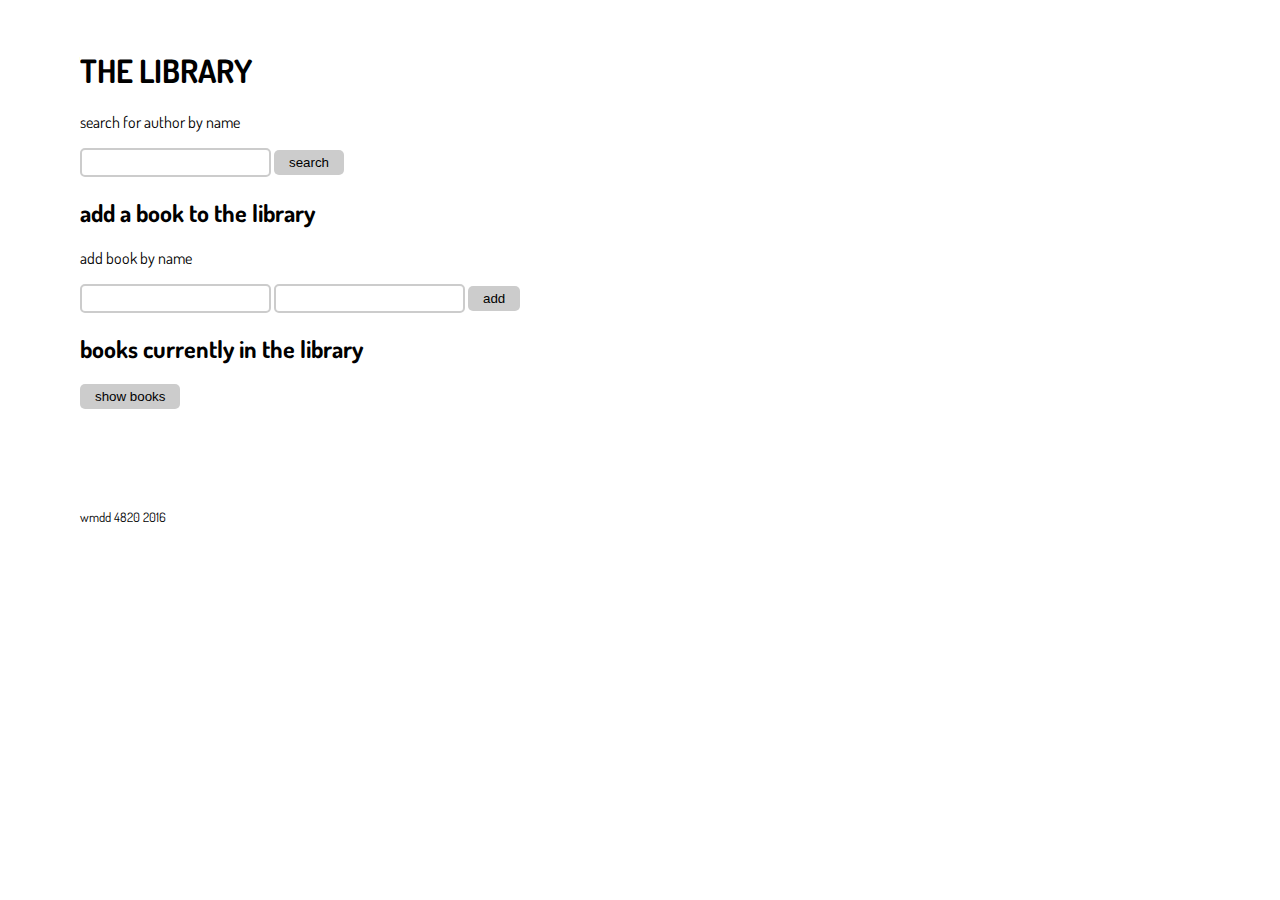
<file: index.html>
<!DOCTYPE html>
<html lang="en">
<head>
  <meta charset="UTF-8">
  <title>lending library</title>
  <link rel="stylesheet" href="style.css">
</head>
<body>
  <main>
    <h1>the library</h1>
    <p>search for author by name</p>
    <input id="authorSearch" >
    <button type="button" onclick="authSearch()">search</button>
    <p id='result'></p>

    <h2>add a book to the library</h2>
    <p>add book by name</p>
    <input id="addBook"> 
    
    <input id="addTitle">
    <button type="button" onclick="addBook(books)">add</button>
    <ol id='result2'></ol>

    <h2>books currently in the library</h2>
    <button type="button" onclick="showAllBooks()">show books</button>
    <ol id="allTheBooks">

    </ol>
  </main>
  <footer>
    <p>wmdd 4820 2016</p>
  </footer>
  <script src="app.js"></script>
</body>
</html>
</file>
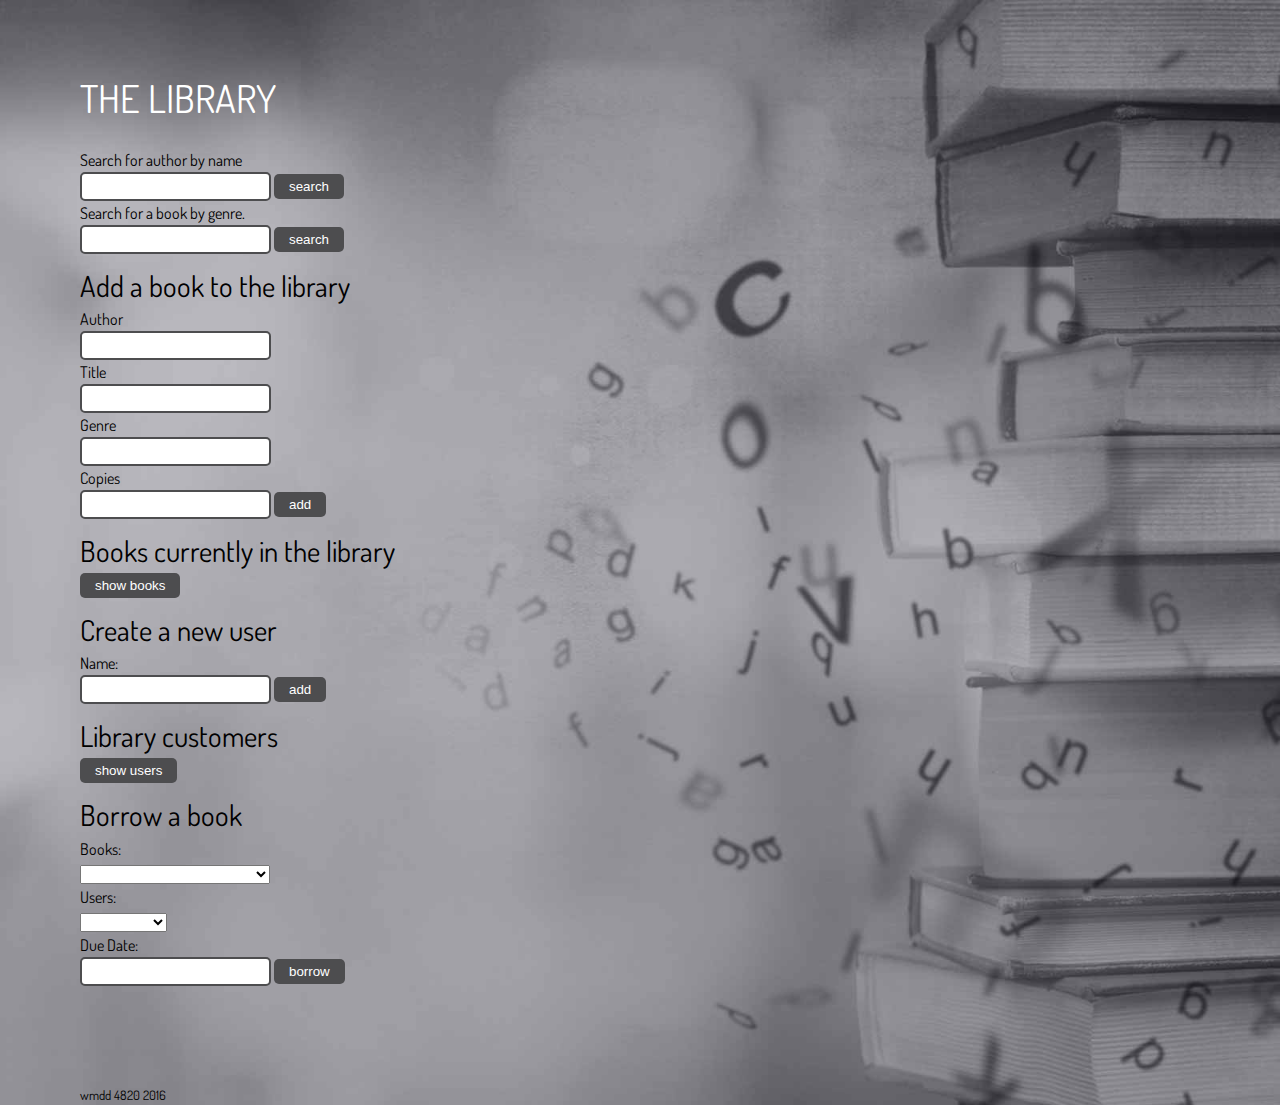
<file: assignment_week_11/index.html>
<!DOCTYPE html>
<html lang="en">
<head>
  <meta charset="UTF-8">
  <title>lending library</title>
  <link rel="stylesheet" href="style.css">
</head>
<body>
  <main>
    <h1>the library</h1>
    <p>Search for author by name</p>
    <input id="authorSearch" >
    <button type="button" onclick="authSearch()">search</button>
    <ol id='result'>
    
    </ol>

    <p>Search for a book by genre.</p>
    <input id="bookGenreSearch" >
    <button type="button" onclick="bookGenreSearch()">search</button>
    <ol id='result3'>
    
    </ol>

    <h2>Add a book to the library</h2>
    <p>Author</p><input id="addAuthor">
    <p>Title</p><input id="addBook">
    <p>Genre</p><input id="addGenre">
    <p>Copies</p><input id="addCopies">
    <button type="button" onclick="addBook(books)">add</button>
    <ol id='result2'></ol>

    <h2>Books currently in the library</h2>
    <button type="button" onclick="showAllBooks()">show books</button>
    <ol id="allTheBooks">

    </ol>

    <h2>Create a new user</h2>    
    <p>Name:</p>
    <input id="txtName">
    <button type="button" onclick="addUser()">add</button>
    <ol id='result4'></ol>

    <h2>Library customers</h2>
    <button type="button" onclick="showAllUsers()">show users</button>
    <ol id="allTheUsers">

    </ol>

    <h2>Borrow a book</h2>    
    <p>Books:</p>
    <select id="cboBook">
        <option value=""></option>
    </select>

    <p>Users:</p>
    <select id="cboUser">
        <option value=""></option>
    </select>

    <p>Due Date:</p>
    <input id="txtDate">
    
    <button type="button" onclick="borrow()">borrow</button>

    <ol id='result5'></ol>


  </main>
  <footer>
    <p>wmdd 4820 2016</p>
  </footer>
  <script src="app.js"></script>
</body>
</html>
</file>
<file: style.css>
@import url('https://fonts.googleapis.com/css?family=Dosis:300,600');

html {
  padding: 0;
}

body {
  margin-top: 50px;
  margin-left: 80px;
  font-family: 'Dosis', sans-serif;
}

h1 {
  text-transform: uppercase;
}

input{
    padding:5px; 
    border:2px solid #ccc; 
    -webkit-border-radius: 5px;
    border-radius: 5px;
}

input:focus {
    background: #eee;
    border: 0 none;
}

button {
    padding:5px 15px; 
    background:#ccc; 
    border:0 none;
    cursor:pointer;
    -webkit-border-radius: 5px;
    border-radius: 5px; 
}

button:hover {
  background: #247E9C;
}

footer {
  margin-top: 100px;
  font-size: small;
}
</file>
<file: assignment_week_11/style.css>
@import url('https://fonts.googleapis.com/css?family=Dosis:300');

/* http://meyerweb.com/eric/tools/css/reset/ 
 * v2.0 | 20110126
 * License: none (public domain)
 * */

html, body, div, span, applet, object, iframe,
h1, h2, h3, h4, h5, h6, p, blockquote, pre,
a, abbr, acronym, address, big, cite, code,
del, dfn, em, img, ins, kbd, q, s, samp,
small, strike, strong, sub, sup, tt, var,
b, u, i, center,
dl, dt, dd, ol, ul, li,
fieldset, form, label, legend,
table, caption, tbody, tfoot, thead, tr, th, td,
article, aside, canvas, details, embed, 
figure, figcaption, footer, header, hgroup, 
menu, nav, output, ruby, section, summary,
time, mark, audio, video {
  margin: 0;
  padding: 0;
  border: 0;
  font-size: 100%;
  font: inherit;
  vertical-align: baseline;
}
/* HTML5 display-role reset for older browsers */
article, aside, details, figcaption, figure, 
footer, header, hgroup, menu, nav, section {
  display: block;
}
body {
  max-width: 1600px;
  line-height: 1.5;
  background-image: url(bg_2.jpg);
  background-size: cover;
}
ol, ul {
  list-style: none;
}
blockquote, q {
  quotes: none;
}
blockquote:before, blockquote:after,
q:before, q:after {
  content: '';
  content: none;
}
table {
  border-collapse: collapse;
  border-spacing: 0;
}

body {
  margin-top: 50px;
  margin-left: 80px;
  font-family: 'Dosis', sans-serif;
}

h1 {
  text-transform: uppercase;
  color: white;
  font-size: 2.4rem;
  padding: 20px 0px;
}

h2 {
  font-size: 1.8rem;
  padding: 10px 0px;
  padding-bottom: 0;
}

input{
    padding:5px; 
    border:2px solid #4d4d4f; 
    -webkit-border-radius: 5px;
    border-radius: 5px;
}

input:focus {
    background: #eee;
    border: 2px solid #ccc;
    border-radius: 5px;
}

button {
    padding:5px 15px; 
    background:#4d4d4f; 
    color: white;
    border:0 none;
    cursor:pointer;
    -webkit-border-radius: 5px;
    border-radius: 5px; 
}

button:hover {
  background: #94ccab;
}

footer {
  margin-top: 100px;
  font-size: small;
}

.pointer {
  cursor: pointer;
}
Contact GitHub API Training Shop Blog About
</file>
